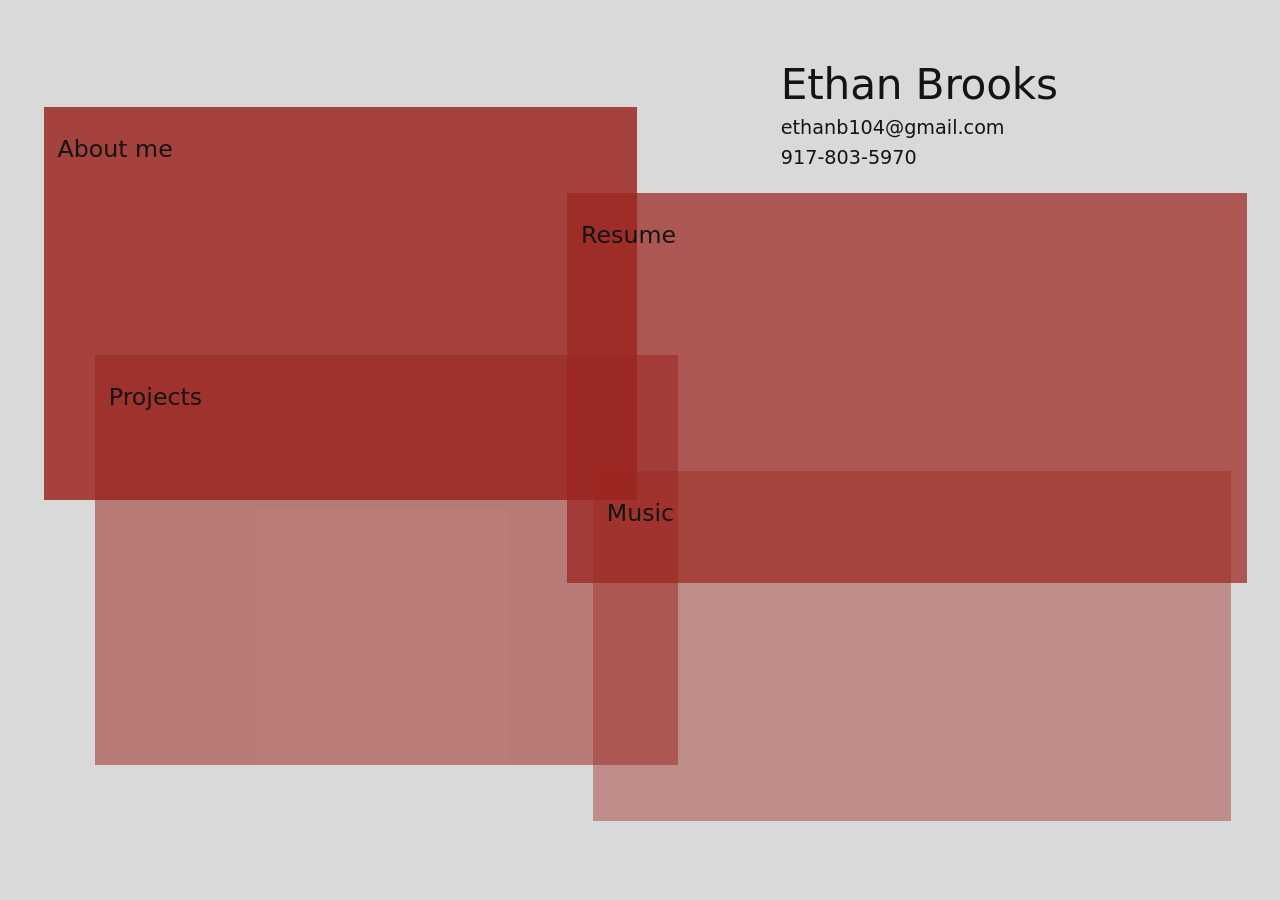
<file: index.html>
<!DOCTYPE html>
<html lang="en">
<head>
  <meta charset="utf-8">
  <meta name="viewport" content="width=device-width, initial-scale=1">
  <title>Ethan Brooks</title>
  <meta name="description" content="Personal website of Ethan Brooks.">
  <link rel="stylesheet" href="css/styles.css">
</head>
<body>
  <div class="canvas">

    <header class="identity">
      <h1>Ethan Brooks</h1>
      <p class="contact">
        <a href="mailto:ethanb104@gmail.com">ethanb104@gmail.com</a>
      </p>
      <p class="contact">
        <a href="tel:+19178035970">917-803-5970</a>
      </p>
    </header>

    <nav class="panels" aria-label="Sections">
      <a class="panel panel--about" href="#">
        <span class="panel-label">About me</span>
      </a>
      <a class="panel panel--resume" href="resume.html">
        <span class="panel-label">Resume</span>
      </a>
      <a class="panel panel--projects" href="#">
        <span class="panel-label">Projects</span>
      </a>
      <a class="panel panel--music" href="#">
        <span class="panel-label">Music</span>
      </a>
    </nav>

  </div>
</body>
</html>
</file>
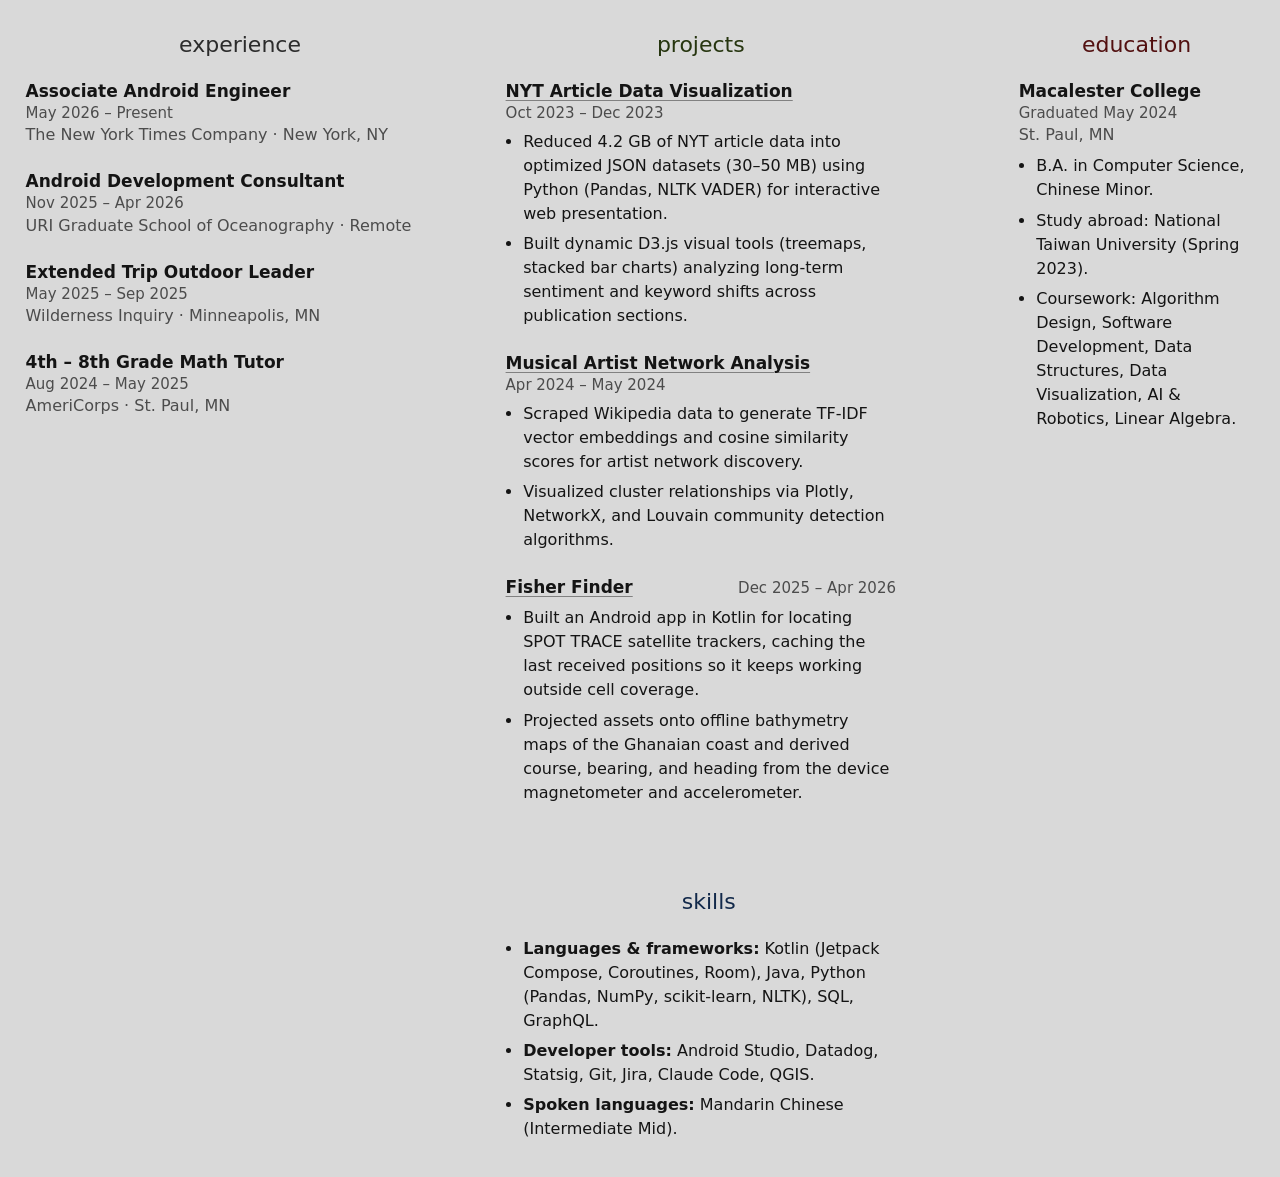
<file: resume.html>
<!DOCTYPE html>
<html lang="en">
<head>
  <meta charset="utf-8">
  <meta name="viewport" content="width=device-width, initial-scale=1">
  <title>Resume — Ethan Brooks</title>
  <meta name="description" content="Resume of Ethan Brooks, Android engineer.">
  <link rel="stylesheet" href="css/styles.css">
</head>
<body class="page-resume">

  <!-- Panels are ordered experience → projects → education → skills so that
       skills (blue) composites last, blending to purple over education's red
       and teal over projects' olive. -->
  <main class="collage">

    <section class="rpanel rpanel--experience">
      <div class="rpanel-body">
        <h2>experience</h2>

        <article class="entry">
          <div class="entry-head">
            <h3 class="entry-title">Associate Android Engineer</h3>
            <p class="entry-dates">May 2026 &ndash; Present</p>
          </div>
          <p class="entry-meta">The New York Times Company &middot; New York, NY</p>
        </article>

        <article class="entry">
          <div class="entry-head">
            <h3 class="entry-title">Android Development Consultant</h3>
            <p class="entry-dates">Nov 2025 &ndash; Apr 2026</p>
          </div>
          <p class="entry-meta">URI Graduate School of Oceanography &middot; Remote</p>
        </article>

        <article class="entry">
          <div class="entry-head">
            <h3 class="entry-title">Extended Trip Outdoor Leader</h3>
            <p class="entry-dates">May 2025 &ndash; Sep 2025</p>
          </div>
          <p class="entry-meta">Wilderness Inquiry &middot; Minneapolis, MN</p>
        </article>

        <article class="entry">
          <div class="entry-head">
            <h3 class="entry-title">4th &ndash; 8th Grade Math Tutor</h3>
            <p class="entry-dates">Aug 2024 &ndash; May 2025</p>
          </div>
          <p class="entry-meta">AmeriCorps &middot; St. Paul, MN</p>
        </article>
      </div>
    </section>

    <section class="rpanel rpanel--projects">
      <div class="rpanel-body">
        <h2>projects</h2>

        <article class="entry">
          <div class="entry-head">
            <h3 class="entry-title"><a href="https://github.com/ebrooks2002/NYT-DataViz" target="_blank" rel="noopener">NYT Article Data Visualization</a></h3>
            <p class="entry-dates">Oct 2023 &ndash; Dec 2023</p>
          </div>
          <ul class="entry-points">
            <li>Reduced 4.2&nbsp;GB of NYT article data into optimized JSON datasets (30&ndash;50&nbsp;MB) using Python (Pandas, NLTK VADER) for interactive web presentation.</li>
            <li>Built dynamic D3.js visual tools (treemaps, stacked bar charts) analyzing long-term sentiment and keyword shifts across publication sections.</li>
          </ul>
        </article>

        <article class="entry">
          <div class="entry-head">
            <h3 class="entry-title"><a href="https://github.com/ebrooks2002/Musical-Artist-Network" target="_blank" rel="noopener">Musical Artist Network Analysis</a></h3>
            <p class="entry-dates">Apr 2024 &ndash; May 2024</p>
          </div>
          <ul class="entry-points">
            <li>Scraped Wikipedia data to generate TF-IDF vector embeddings and cosine similarity scores for artist network discovery.</li>
            <li>Visualized cluster relationships via Plotly, NetworkX, and Louvain community detection algorithms.</li>
          </ul>
        </article>

        <article class="entry">
          <div class="entry-head">
            <h3 class="entry-title"><a href="https://github.com/ebrooks2002/Fisher-Finder" target="_blank" rel="noopener">Fisher Finder</a></h3>
            <p class="entry-dates">Dec 2025 &ndash; Apr 2026</p>
          </div>
          <ul class="entry-points">
            <li>Built an Android app in Kotlin for locating SPOT TRACE satellite trackers, caching the last received positions so it keeps working outside cell coverage.</li>
            <li>Projected assets onto offline bathymetry maps of the Ghanaian coast and derived course, bearing, and heading from the device magnetometer and accelerometer.</li>
          </ul>
        </article>
      </div>
    </section>

    <section class="rpanel rpanel--education">
      <div class="rpanel-body">
        <h2>education</h2>

        <article class="entry">
          <div class="entry-head">
            <h3 class="entry-title">Macalester College</h3>
            <p class="entry-dates">Graduated May 2024</p>
          </div>
          <p class="entry-meta">St. Paul, MN</p>
          <ul class="entry-points">
            <li>B.A. in Computer Science, Chinese Minor.</li>
            <li>Study abroad: National Taiwan University (Spring 2023).</li>
            <li>Coursework: Algorithm Design, Software Development, Data Structures, Data Visualization, AI &amp; Robotics, Linear Algebra.</li>
          </ul>
        </article>
      </div>
    </section>

    <section class="rpanel rpanel--skills">
      <div class="rpanel-body">
        <h2>skills</h2>

        <ul class="entry-points">
          <li><strong>Languages &amp; frameworks:</strong> Kotlin (Jetpack Compose, Coroutines, Room), Java, Python (Pandas, NumPy, scikit-learn, NLTK), SQL, GraphQL.</li>
          <li><strong>Developer tools:</strong> Android Studio, Datadog, Statsig, Git, Jira, Claude Code, QGIS.</li>
          <li><strong>Spoken languages:</strong> Mandarin Chinese (Intermediate Mid).</li>
        </ul>
      </div>
    </section>

  </main>
</body>
</html>
</file>
<file: css/styles.css>
/* ---- Design tokens ---------------------------------------------------- */

:root {
  --bg: #d9d9d9;
  --ink: #141414;
  --ink-soft: #4c4c4c;

  /* One red, layered at different opacities. Overlaps darken on their own
     because each translucent panel composites over the ones beneath it. */
  --red: 155 38 32;
  --alpha-about: 0.84;
  --alpha-resume: 0.72;
  --alpha-projects: 0.52;
  --alpha-music: 0.42;

  /* Mockup proportions, used for the canvas aspect ratio. */
  --canvas-w: 1421;
  --canvas-h: 906;
}

/* ---- Base ------------------------------------------------------------- */

*,
*::before,
*::after {
  box-sizing: border-box;
}

body {
  margin: 0;
  min-height: 100vh;
  display: flex;
  font-family: "Lato", "Segoe UI", system-ui, -apple-system, sans-serif;
  font-weight: 400;
  color: var(--ink);
  background: var(--bg);
  -webkit-font-smoothing: antialiased;
}

a {
  color: inherit;
  text-decoration: none;
}

:focus-visible {
  outline: 3px solid var(--ink);
  outline-offset: 2px;
}

/* ---- Canvas ----------------------------------------------------------- */

/* Scales as one unit so the overlaps hold their proportions at any width.
   Container units (cqi) size the type against the canvas, not the viewport. */
.canvas {
  position: relative;
  width: 100%;
  max-width: calc(var(--canvas-w) * 1px);
  aspect-ratio: var(--canvas-w) / var(--canvas-h);
  margin: auto;
  container-type: inline-size;
}

/* ---- Identity block --------------------------------------------------- */

.identity {
  position: absolute;
  left: 61%;
  top: 2.5%;
  z-index: 2;
}

.identity h1 {
  margin: 0 0 0.15em;
  font-size: clamp(1.75rem, 3.3cqi, 3.25rem);
  font-weight: 400;
  line-height: 1.1;
  letter-spacing: -0.005em;
}

.contact {
  margin: 0 0 0.2em;
  font-size: clamp(0.875rem, 1.6cqi, 1.2rem);
  line-height: 1.35;
}

.contact a:hover {
  text-decoration: underline;
  text-underline-offset: 3px;
}

/* ---- Panels ----------------------------------------------------------- */

/* Each panel's fill is a ::before at z-index 1 and its label sits at
   z-index 2. The panels themselves keep `z-index: auto`, so they don't open
   their own stacking contexts — every label therefore paints above every
   fill, and no label gets tinted by a panel overlapping it. */
.panel {
  position: absolute;
  display: block;
}

.panel::before {
  content: "";
  position: absolute;
  inset: 0;
  z-index: 1;
  background: rgb(var(--red) / var(--alpha));
  transition: background 150ms ease-out;
}

.panel-label {
  position: relative;
  z-index: 2;
  display: block;
  padding: clamp(0.7rem, 2.2cqi, 1.9rem) clamp(0.6rem, 1.1cqi, 1rem);
  font-size: clamp(1rem, 1.85cqi, 1.7rem);
  line-height: 1.2;
}

.panel:hover::before,
.panel:focus-visible::before {
  background: rgb(var(--red) / calc(var(--alpha) + 0.12));
}

/* Positions and opacities, measured off the mockup. */
.panel--about {
  --alpha: var(--alpha-about);
  left: 3.4%;
  top: 8%;
  width: 46.4%;
  height: 48.1%;
}

.panel--resume {
  --alpha: var(--alpha-resume);
  left: 44.3%;
  top: 18.5%;
  width: 53.1%;
  height: 47.8%;
}

.panel--projects {
  --alpha: var(--alpha-projects);
  left: 7.4%;
  top: 38.3%;
  width: 45.6%;
  height: 50.3%;
}

.panel--music {
  --alpha: var(--alpha-music);
  left: 46.3%;
  top: 52.6%;
  width: 49.9%;
  height: 42.9%;
}

/* ---- Resume page ------------------------------------------------------ */

/* Four unfilled regions, one per section, laid out where the collage put
   them. The panel fills are gone; only the grid geometry and the text
   remain. Heading tints are what's left of each section's colour. */
:root {
  --h-experience: #2b2b2b;
  --h-projects: #26350f;
  --h-education: #521010;
  --h-skills: #12294a;
}

/* Full bleed: the collage starts at the very top edge, with no header or page
   padding above it. Name and contact details live on the homepage. */
.page-resume {
  display: block;
  padding: 0;
}

/* ---- Collage grid ---- */

/* A 24-column grid where panels deliberately share tracks: projects and
   education share columns 18–20, skills sits under both and is pulled up
   2.5rem to bleed into the row above. Those shared tracks are the whole
   effect. Experience is flush against projects rather than overlapping it.

   Row 2 is 1fr against a 100vh floor so that on a short page the skills
   panel absorbs the slack and the collage still reaches the bottom edge,
   instead of leaving a band of bare background. */
.collage {
  display: grid;
  grid-template-columns: repeat(24, 1fr);
  grid-template-rows: auto 1fr;
  min-height: 100vh;
}

.rpanel--experience {
  grid-column: 1 / 10;
  grid-row: 1 / 3;
}

.rpanel--projects {
  grid-column: 10 / 20;
  grid-row: 1 / 2;
}

.rpanel--education {
  grid-column: 18 / 25;
  grid-row: 1 / 3;
}

.rpanel--skills {
  grid-column: 10 / 25;
  grid-row: 2 / 3;
  margin-top: -2.5rem;
}

.rpanel-body {
  padding: clamp(1.25rem, 2.5vw, 2rem) clamp(1rem, 2vw, 1.75rem)
           clamp(1.5rem, 3vw, 2.25rem);
}

/* The panels carry no fills, so these insets no longer dodge a blended seam —
   they are simply what holds each column of text where the collage put it. */
.rpanel--projects .rpanel-body {
  padding-right: 22%;
  padding-bottom: 4rem;
}

.rpanel--education .rpanel-body {
  padding-left: 30%;
}

.rpanel--skills .rpanel-body {
  padding-top: 3.75rem;
  padding-right: 46%;
}

.rpanel h2 {
  margin: 0 0 1.35rem;
  font-size: 1.375rem;
  font-weight: 400;
  line-height: 1.2;
  text-align: center;
  text-transform: lowercase;
}

.rpanel--experience h2 { color: var(--h-experience); }
.rpanel--projects h2   { color: var(--h-projects); }
.rpanel--education h2  { color: var(--h-education); }
.rpanel--skills h2     { color: var(--h-skills); }

/* ---- Entries ---- */

.entry + .entry {
  margin-top: 1.5rem;
}

/* Title and dates share a baseline where there's room and wrap to two lines
   in the narrower panels, where the flex row runs out. */
.entry-head {
  display: flex;
  flex-wrap: wrap;
  align-items: baseline;
  justify-content: space-between;
  gap: 0.1rem 1.25rem;
}

/* Semi-bold rather than bold. Both the entry titles and the skills labels
   use 600 so they stay in step. */
.entry-title,
.rpanel strong {
  font-weight: 600;
}

.entry-title {
  margin: 0;
  font-size: 1.0625rem;
  line-height: 1.3;
}

/* Linked project titles carry a standing underline rather than a colour
   change, so the affordance survives for anyone who can't distinguish the
   tint against the olive fill. */
.entry-title a {
  text-decoration: underline;
  text-decoration-thickness: 1px;
  text-decoration-color: rgb(20 20 20 / 0.45);
  text-underline-offset: 3px;
}

.entry-title a:hover,
.entry-title a:focus-visible {
  text-decoration-thickness: 2px;
  text-decoration-color: currentColor;
}

.entry-dates {
  margin: 0;
  font-size: 0.9375rem;
  color: var(--ink-soft);
  white-space: nowrap;
}

.entry-meta {
  margin: 0.15rem 0 0;
  font-size: 1rem;
  line-height: 1.4;
  color: var(--ink-soft);
}

.entry-points {
  margin: 0.5rem 0 0;
  padding-left: 1.1rem;
}

.entry-points li {
  margin-bottom: 0.4rem;
  font-size: 1rem;
  line-height: 1.5;
}

.entry-points li:last-child {
  margin-bottom: 0;
}

/* ---- Collage fallback ---- */

/* Below ~60rem there isn't enough width to overlap anything without burying
   text, so the panels stack full-width and drop their overlap insets. */
@media (max-width: 60rem) {
  .collage {
    display: grid;
    grid-template-columns: 1fr;
    grid-template-rows: none;
    gap: 0.75rem;
    min-height: 0;
  }

  .rpanel--experience,
  .rpanel--projects,
  .rpanel--education,
  .rpanel--skills {
    grid-column: auto;
    grid-row: auto;
    margin-top: 0;
  }

  .rpanel-body,
  .rpanel--experience .rpanel-body,
  .rpanel--projects .rpanel-body,
  .rpanel--education .rpanel-body,
  .rpanel--skills .rpanel-body {
    padding: 1.5rem 1.25rem;
  }

  .rpanel h2 {
    text-align: left;
  }
}

/* ---- Print ----------------------------------------------------------- */

@media print {
  .page-resume {
    padding: 0;
  }

  /* Side-by-side columns don't paginate; stack them for paper. */
  .collage {
    display: block;
    min-height: 0;
  }

  .rpanel {
    margin-bottom: 1.5rem;
    break-inside: avoid;
  }

  .rpanel-body,
  .rpanel--experience .rpanel-body,
  .rpanel--projects .rpanel-body,
  .rpanel--education .rpanel-body,
  .rpanel--skills .rpanel-body {
    padding: 0;
  }

  .rpanel h2 {
    text-align: left;
    border-bottom: 1px solid var(--ink);
  }

  .entry {
    break-inside: avoid;
  }

  /* Paper can't be clicked, so spell the repo URLs out. */
  .entry-title a::after {
    content: " — " attr(href);
    font-weight: 400;
    font-size: 0.85em;
  }
}

/* ---- Narrow screens --------------------------------------------------- */

/* Overlapping absolute panels have nowhere to go on a phone, so the layout
   falls back to a stack that keeps the translucency but drops the collage. */
@media (max-width: 40rem) {
  body {
    display: block;
  }

  .canvas {
    width: auto;
    max-width: none;
    aspect-ratio: auto;
    padding: 1.5rem 1.25rem 2rem;
  }

  .identity {
    position: static;
    margin-bottom: 1.75rem;
  }

  .identity h1 {
    font-size: 2rem;
  }

  .contact {
    font-size: 1rem;
  }

  .panels {
    display: grid;
    gap: 0.75rem;
  }

  .panel {
    position: relative;
    width: auto;
    height: auto;
    min-height: 5.5rem;
  }

  .panel-label {
    padding: 1rem;
    font-size: 1.25rem;
  }
}

/* ---- Motion preferences ---------------------------------------------- */

@media (prefers-reduced-motion: reduce) {
  .panel::before {
    transition: none;
  }
}
</file>
